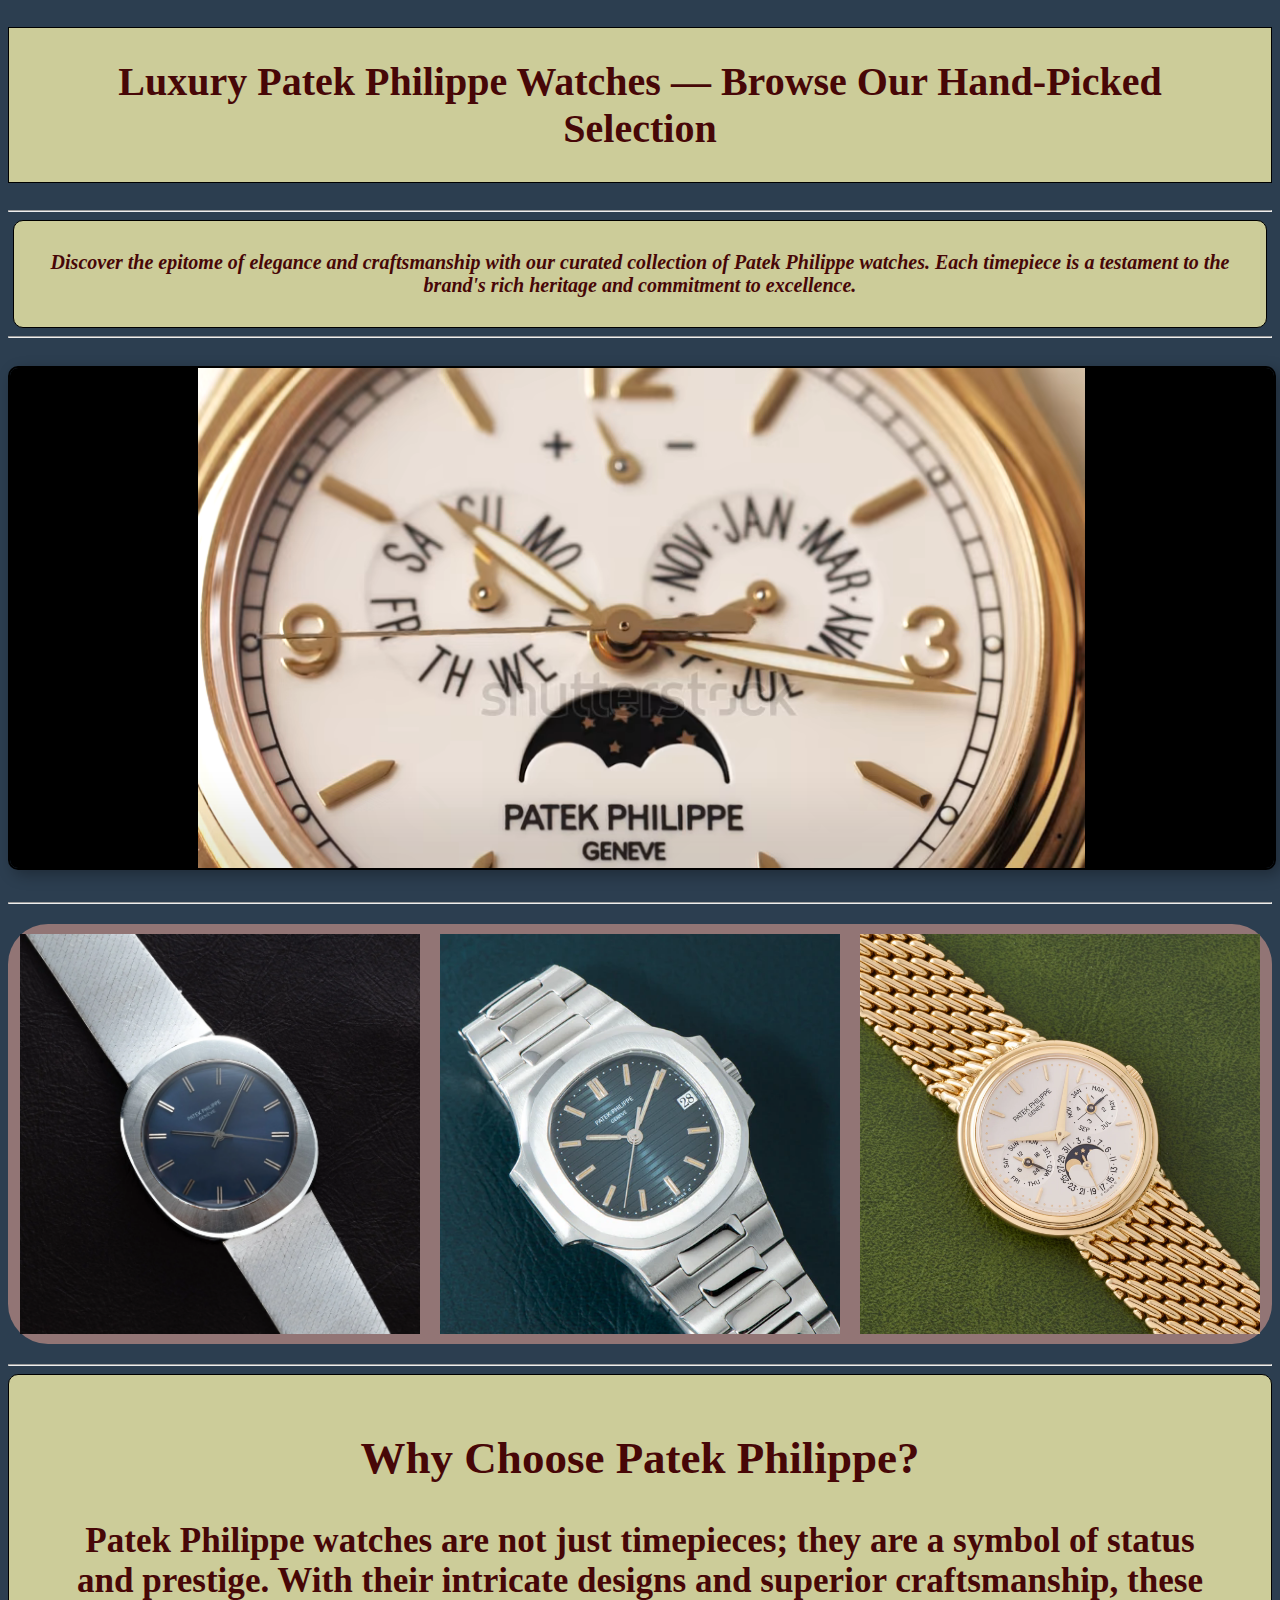
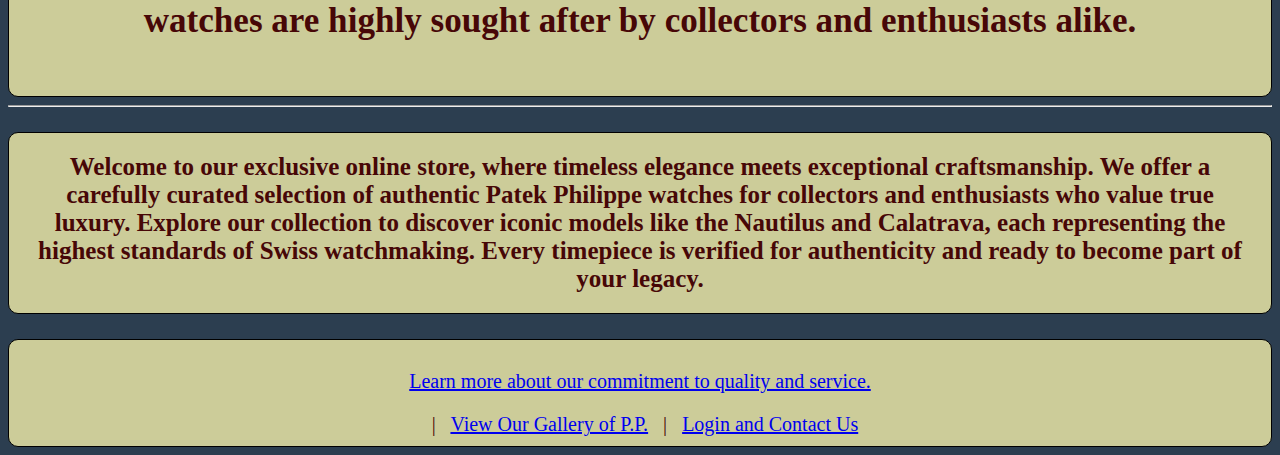
<file: index.html>
<!DOCTYPE html>
<html lang="en">
<head>
    <meta charset="UTF-8">
    <meta name="viewport" content="width=device-width, initial-scale=1.0">
    <title>Patek Philippe Watches</title>
    <link rel="stylesheet" href="style.css">
    <link rel="shortcut icon" href="./images/download.png" type="image/x-icon">
</head>
<body id="body1">
    <h1 id="Patek">Luxury Patek Philippe Watches — Browse Our Hand-Picked Selection</h1>
    <hr>
    <h3 id="em"><em>Discover the epitome of elegance and craftsmanship with our curated collection of Patek Philippe watches. Each timepiece is a testament to the brand's rich heritage and commitment to excellence.</em></h3>
    <hr>
    <iframe id="video" width="100%" height="500" src="./images/stock-footage-elegant-patek-philippe-gold-wristwatch-captured-in-amacro-close-up-highlighting-moonphase-and.webm" frameborder="0" allow=" autoplay; clipboard-write; encrypted-media; gyroscope; picture-in-picture; web-share" autoplay muted loop></iframe>
    <hr> 
    <div class="gallery">
    <img src="./images/AS09582_40930394_PATEKPHILIPPE_UFOBLUE_3580-6.webp" alt="img" width="400" height="400">
    <img src="./images/AS10502_40930646_PATEKPHILIPPE_NAUTILUS_3800-1A-001-5.webp" alt="img" width="400" height="400">
    <img src="./images/AS11185_40930788_PATEKPHILIPPE_PERPETUALCALENDAR_3945-1J-6.webp" alt="img" width="400" height="400">
</div>
    <hr>
    <div class="h2">
    <h2>Why Choose Patek Philippe?</h2>
    <blockquote>
        <h3>Patek Philippe watches are not just timepieces; they are a symbol of status and prestige. With their intricate designs and superior craftsmanship, these watches are highly sought after by collectors and enthusiasts alike.</h3>
    </blockquote> 
    </div>
    <hr>
    <h3 class="Welcome">Welcome to our exclusive online store, where timeless elegance meets exceptional craftsmanship. We offer a carefully curated selection of authentic Patek Philippe watches for collectors and enthusiasts who value true luxury. Explore our collection to discover iconic models like the Nautilus and Calatrava, each representing the highest standards of Swiss watchmaking. Every timepiece is verified for authenticity and ready to become part of your legacy.</h3>
   <div class="links">
    <p><a href="./about.html">Learn more about our commitment to quality and service.</a></p>
   &nbsp; | &nbsp;
   <a href="./gallery.html">View Our Gallery of <abbr title="Patek Philippe Watches">P.P.</abbr></a>
    &nbsp; | &nbsp;
   <a href="./contact.html"> Login and Contact Us </a>
</div>
</body>
</html>
</file>
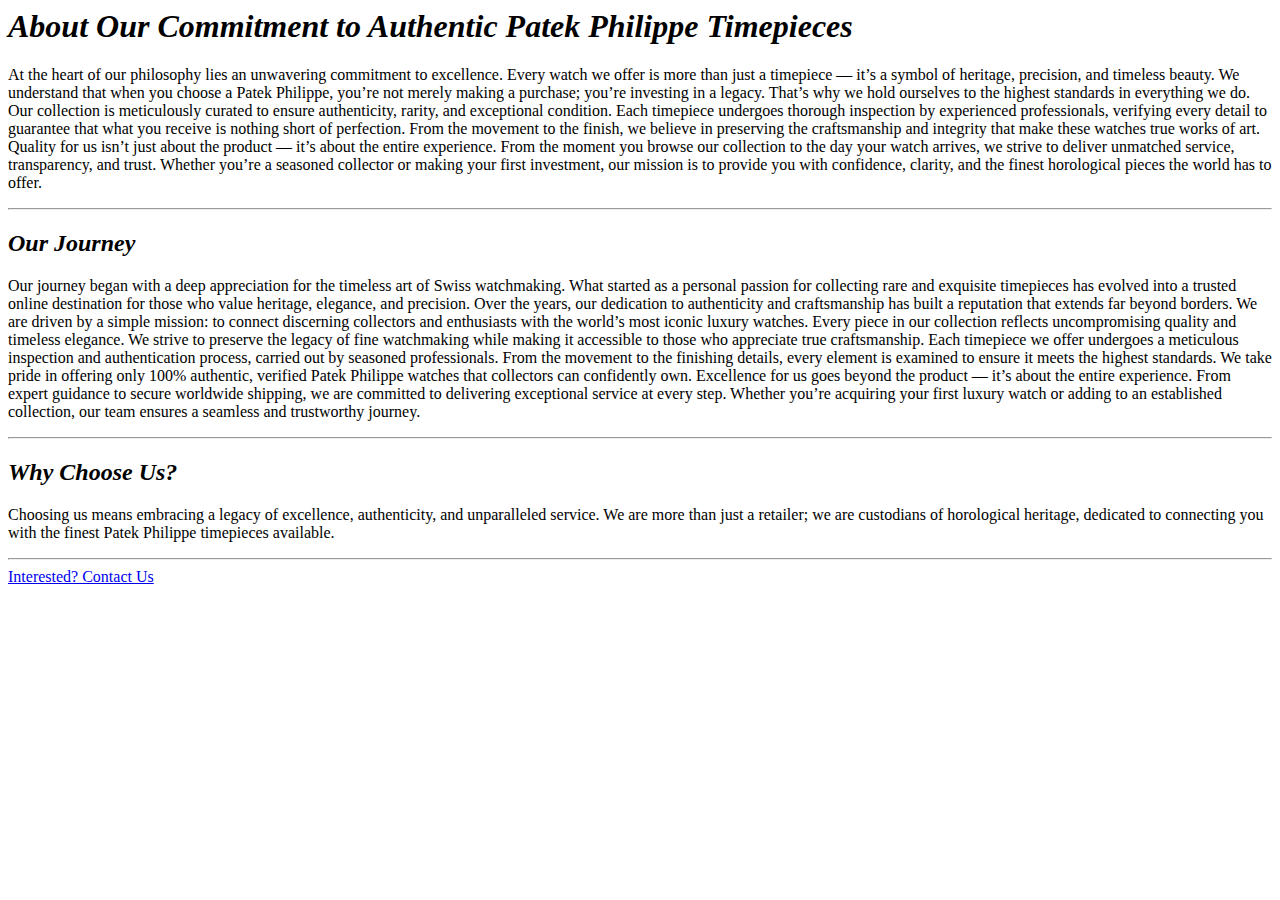
<file: about.html>
<body>
<h1><em>About Our Commitment to Authentic Patek Philippe Timepieces</em></h1>
<section>
<p>At the heart of our philosophy lies an unwavering commitment to excellence. Every watch we offer is more than just a timepiece — it’s a symbol of heritage, precision, and timeless beauty. We understand that when you choose a Patek Philippe, you’re not merely making a purchase; you’re investing in a legacy. That’s why we hold ourselves to the highest standards in everything we do.

Our collection is meticulously curated to ensure authenticity, rarity, and exceptional condition. Each timepiece undergoes thorough inspection by experienced professionals, verifying every detail to guarantee that what you receive is nothing short of perfection. From the movement to the finish, we believe in preserving the craftsmanship and integrity that make these watches true works of art.

Quality for us isn’t just about the product — it’s about the entire experience. From the moment you browse our collection to the day your watch arrives, we strive to deliver unmatched service, transparency, and trust. Whether you’re a seasoned collector or making your first investment, our mission is to provide you with confidence, clarity, and the finest horological pieces the world has to offer.</p></section>
<hr>
<main>
<h2><em>Our Journey</em></h2>
<p>Our journey began with a deep appreciation for the timeless art of Swiss watchmaking. What started as a personal passion for collecting rare and exquisite timepieces has evolved into a trusted online destination for those who value heritage, elegance, and precision. Over the years, our dedication to authenticity and craftsmanship has built a reputation that extends far beyond borders.

We are driven by a simple mission: to connect discerning collectors and enthusiasts with the world’s most iconic luxury watches. Every piece in our collection reflects uncompromising quality and timeless elegance. We strive to preserve the legacy of fine watchmaking while making it accessible to those who appreciate true craftsmanship.

Each timepiece we offer undergoes a meticulous inspection and authentication process, carried out by seasoned professionals. From the movement to the finishing details, every element is examined to ensure it meets the highest standards. We take pride in offering only 100% authentic, verified Patek Philippe watches that collectors can confidently own.

Excellence for us goes beyond the product — it’s about the entire experience. From expert guidance to secure worldwide shipping, we are committed to delivering exceptional service at every step. Whether you’re acquiring your first luxury watch or adding to an established collection, our team ensures a seamless and trustworthy journey.</p>
</main>
<hr>
<h2><em>Why Choose Us?</em></h2>
<p>Choosing us means embracing a legacy of excellence, authenticity, and unparalleled service. We are more than just a retailer; we are custodians of horological heritage, dedicated to connecting you with the finest Patek Philippe timepieces available.</p>
<hr>
<a href="./contact.html">Interested? Contact Us</a>
</body>
</file>
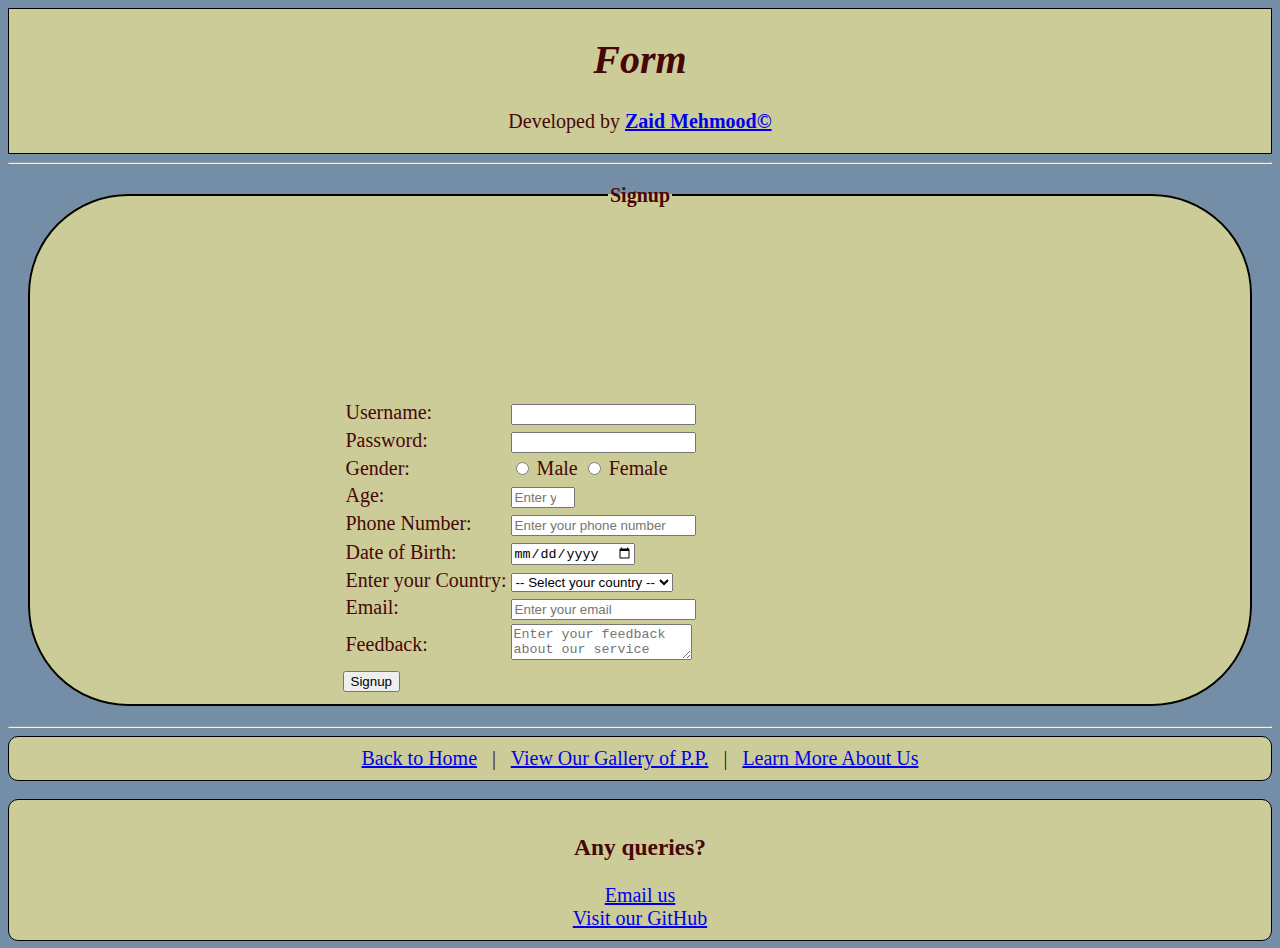
<file: contact.html>
<!DOCTYPE html>
<html lang="en">
<head>
    <meta charset="UTF-8">
    <meta name="viewport" content="width=device-width, initial-scale=1.0">
    <title>Contact Us</title>
    <link rel="stylesheet" href="style.css">
</head>
<body id="contactbody">
  <div class="contactheading">
<h1><em>Form</em></h1>
<p>Developed by <a href="https://github.com/zaidmehmood147"><b>Zaid Mehmood&copy;</b></a></p>
</div>
<hr>
<fieldset id="fset">
  <legend><b>Signup</b></legend>
  <form action="contact.html" method="post" id="form">
      <table>
        <tr>
          <td><label for="username">Username:</label></td>
          <td><input type="text" id="username" name="username" required></td>
      </tr>
      <br>
      <tr>
        <td><label for="password">Password:</label></td>
        <td><input type="password" id="password" name="password" required></td>
      </tr>
      <br>
      <tr>
        <td><label for="gender">Gender:</label></td>
        <td>
          <input type="radio" id="MALE" name="gender" value="male">
          <label for="MALE">Male</label>
          <input type="radio" id="FEMALE" name="gender" value="female">
          <label for="FEMALE">Female</label>
        </td>
      </tr>
      <br>
      <tr>
        <td><label for="age">Age:</label></td>
        <td><input type="number" id="age" name="age" min="1" max="100" placeholder="Enter your age"></td>
      </tr>
      <br>
      <tr>
        <td><label for="phone">Phone Number:</label></td>
        <td><input type="tel" id="phone" name="phone" placeholder="Enter your phone number"></td>
      </tr>
      <br>
      <tr>
        <td><label for="dob">Date of Birth:</label></td>
        <td><input type="date" id="dob" name="dob"></td>
      </tr>
      <br>
      <tr>
        <td>Enter your Country:</td>
        <td>
          <select id="country" name="country" required>
            <option value="">-- Select your country --</option>
            <option value="pakistan">Pakistan</option>
            <option value="india">India</option>
            <option value="usa">United States</option>
            <option value="uk">United Kingdom</option>
            <option value="canada">Canada</option>
            <option value="australia">Australia</option>
            <option value="germany">Germany</option>
            <option value="france">France</option>
            <option value="china">China</option>
            <option value="japan">Japan</option>
          </select>
        </td>
      </tr>
      <br>
      <tr>
        <td><label for="email">Email:</label></td>
        <td><input type="email" id="email" name="email" placeholder="Enter your email"></td>
      </tr>
      <br>
      <tr>
        <td><label for="feedback">Feedback:</label></td>
        <td><textarea id="textarea" name="feedback" placeholder="Enter your feedback about our service"></textarea></td>
      </tr>
    </table>
  <input type="submit" onclick="alert('Form submitted successfully!')" value="Signup">
</form>
</fieldset>
<hr>
<div class="navigationlinks">
  <a href="./index.html">Back to Home</a>
  &nbsp; | &nbsp;
  <a href="./gallery.html">View Our Gallery of <abbr title="Patek Philippe Watches">P.P.</abbr></a>
  &nbsp; | &nbsp;
  <a href="./about.html">Learn More About Us</a>
</div>
<br>
<div class="contactinfo">
<h3>Any queries?</h3>
<a href="mailto:kzaid2918@gmail.com">Email us</a>
<br>
<a href="https://github.com/zaidmehmood147">Visit our GitHub</a>
</div>
</body>
</html>
</file>
<file: style.css>
#Patek{
    text-align: center;
    border: 1px solid black;
    background-color: rgb(204, 204, 153);
    color: rgb(71, 7, 7);
    padding: 30px;
    font-size: 40px;
}
#em{
    text-align: center;
    border: 1px solid black;
    background-color: rgb(204, 204, 153);
    color: rgb(71, 7, 7);
    margin: 5px;
    padding: 30px;
    border-radius: 10px;
    font-size: 20px;
}
#video{
    border: 2px solid black;
    border-radius: 10px;
    box-shadow: 5px 5px 15px rgba(0, 0, 0, 0.3);
    margin: 20px 0;
}
.gallery {
    display: flex;
    justify-content: center;
    gap: 20px;
    margin: 20px 0;
    flex-wrap: wrap;
    background-color: rgb(146, 117, 117);
    border-radius: 40px;
    padding: 10px;
}
.h2{
    text-align: center;
    border: 1px solid black;
    background-color: rgb(204, 204, 153);
    color: rgb(71, 7, 7);
    padding: 20px;
    font-size: 30px;
    border-radius: 10px;
}
.Welcome{
    text-align: center;
    border: 1px solid black;
    background-color: rgb(204, 204, 153);
    color: rgb(71, 7, 7);
    padding: 20px;
    font-size: 25px;
    border-radius: 10px;
}
.links{
    text-align: center;
    border: 1px solid black;
    background-color: rgb(204, 204, 153);
    color: rgb(71, 7, 7);
    padding: 10px;
    font-size: 20px;
    border-radius: 10px;
}
#body1{
    background-color: #2c3e50;
}
#body2{
    background-color:  #2c3e50;
}
#abouth1{
    text-align: center;
    border: 1px solid black;
    background-color: rgb(204, 204, 153);
    color: rgb(71, 7, 7);
    padding: 30px;
    font-size: 40px;
}
#aboutp{
    text-align: center;
    border: 1px solid black;
    background-color: rgb(204, 204, 153);
    color: rgb(71, 7, 7);
    margin: 5px;
    padding: 30px;
    border-radius: 10px;
    font-size: 25px;
}
#aboutmain{
    text-align: center;
    border: 1px solid black;
    background-color: rgb(204, 204, 153);
    color: rgb(71, 7, 7);
    padding: 20px;
    font-size: 25px;
    border-radius: 10px;
}
#aboutdiv{
    text-align: center;
    border: 1px solid black;
    background-color: rgb(204, 204, 153);
    color: rgb(71, 7, 7);
    padding: 20px;
    font-size: 25px;
    border-radius: 10px;
}
#aboutdiv2{
    text-align: center;
    border: 1px solid black;
    background-color: rgb(204, 204, 153);
    color: rgb(71, 7, 7);
    padding: 20px;
    font-size: 25px;
    border-radius: 10px;
}
#gallerybody{
    background-color: #2c3e50;
}
#galleryh1{
    text-align: center;
    border: 1px solid black;
    background-color: rgb(204, 204, 153);
    color: rgb(71, 7, 7);
    padding: 30px;
    font-size: 40px;
}
#gallerydiv{
    display: flex;
    justify-content: center;
    gap: 10px;
    margin: 30px 0;
    flex-wrap: wrap;
    border-radius: 100px;
    background-color: rgb(180, 140, 140);
    padding: 10px;
}
#gallerylinks{
    text-align: center;
    border: 1px solid black;
    background-color: rgb(204, 204, 153);
    color: rgb(71, 7, 7);
    padding: 10px;
    font-size: 20px;
    border-radius: 10px;
}
.contactheading{
    text-align: center;
    border: 1px solid black;
    background-color: rgb(204, 204, 153);
    color: rgb(71, 7, 7);
    font-size: 20px;
}
#fset{
    background-color: rgb(204, 204, 153);
    color: rgb(71, 7, 7);
    border: 2px solid black;
    border-radius: 100px;
    margin: 20px;
    text-align: center;
    font-size: 20px;
}
#form{
    margin: 0 auto;
    width: 50%;
    text-align: left;
}
#contactbody{
    background-color: #758ea7;
}
.navigationlinks{
    text-align: center;
    border: 1px solid black;
    background-color: rgb(204, 204, 153);
    color: rgb(71, 7, 7);
    padding: 10px;
    font-size: 20px;
    border-radius: 10px;
}
.contactinfo{
    text-align: center;
    border: 1px solid black;
    background-color: rgb(204, 204, 153);
    color: rgb(71, 7, 7);
    padding: 10px;
    font-size: 20px;
    border-radius: 10px;
}
</file>
